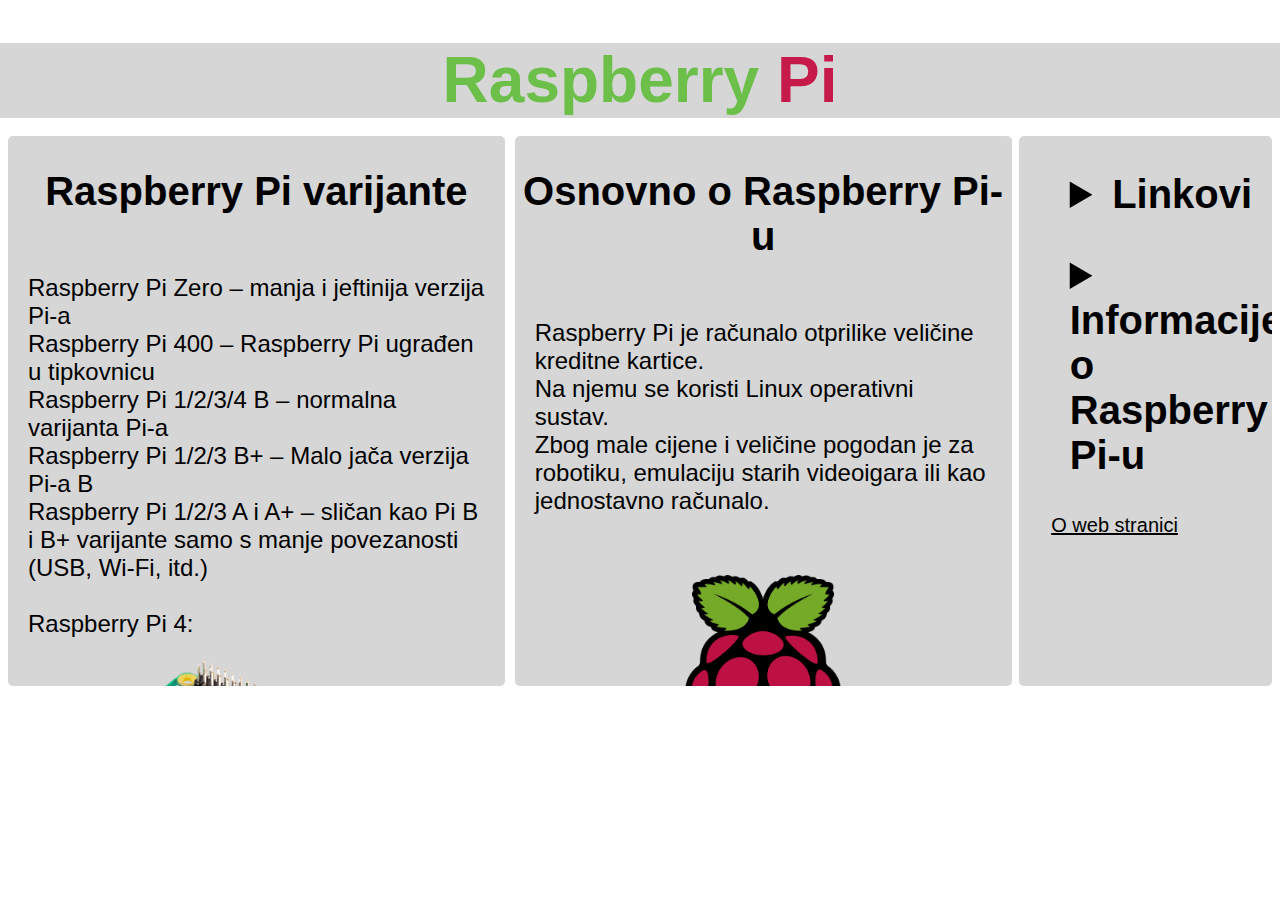
<file: index.html>
<!DOCTYPE html>
<html lang="en">
<head>
    <meta charset="utf-8">
    <title>Raspberry Pi - Glavna stranica</title>
	<link rel="stylesheet" type="text/css" href="ss.css">
	<link rel="icon" type="image/x-icon" href="images/logo.png">
    <script src="/script.js"></script>
</head>

<body>
    <header class=ribbon>
        <h1><b><mark class="green">Raspberry </mark><mark class="pink">Pi</mark></b></h1>
    </header>
    <br>
    <div style="margin-left: 0px;" class="news">
        <h2>Raspberry Pi varijante</h2>
        <h5>
            Raspberry Pi Zero – manja i jeftinija verzija Pi-a<br>
            Raspberry Pi 400 – Raspberry Pi ugrađen u tipkovnicu<br>
            Raspberry Pi 1/2/3/4 B – normalna varijanta Pi-a<br>
            Raspberry Pi 1/2/3 B+ – Malo jača verzija Pi-a B<br>
            Raspberry Pi 1/2/3 A i A+ – sličan kao Pi B i B+ varijante samo s manje povezanosti (USB, Wi-Fi, itd.)<br><br>
            Raspberry Pi 4:<br>
            <img style="max-height: 300px;" src="images/rpi4.png" alt="Raspberry Pi 4 photo"><br><br>
            Raspberry Pi Zero:<br>
            <img style="max-height: 300px;" src="images/rpizero.png" alt="Raspberry Pi Zero photo">          
        </h5>
    </div>
    <div class="news">
        <h2>Osnovno o Raspberry Pi-u</h2>
        <h5>
            Raspberry Pi je računalo otprilike veličine kreditne kartice. <br>
            Na njemu se koristi Linux operativni sustav. <br>
            Zbog male cijene i veličine pogodan je za robotiku, emulaciju starih videoigara ili kao jednostavno računalo. <br>
        </h5>
        <img id="jsklogo" src="images/logo.png" alt="Raspberry Pi logo">
    </div>
    <div id="links">
        <br> <br>
        <details>
            <summary>Linkovi</summary>
            <br>
            &emsp;&emsp;<a href="https://www.raspberrypi.com">Raspberry Pi službena web stranica</a> <br> <br>
            &emsp;&emsp;<a href="https://forums.raspberrypi.com/">Raspberry Pi forum</a> <br> <br>
            &emsp;&emsp;<a href="https://en.wikipedia.org/wiki/Raspberry_Pi">Raspberry Pi na Wikipediji</a> <br> <br>
            &emsp;&emsp;<a href="https://www.pi-top.com">Pi-top laptop</a> <br> <br>
            &emsp;&emsp;<a href="https://magpi.raspberrypi.com/">MagPi časopis</a> <br> <br>
        </details>
        <br> <br>
        <details>
            <summary>Informacije o Raspberry Pi-u</summary>
            <br>
            &emsp;&emsp;<a href="sites/info/povijest.html">Povijest</a> <br> <br>
            &emsp;&emsp;<a href="sites/info/projekti.html">Projekti</a> <br> <br>
            &emsp;&emsp;<a href="sites/info/zanimljivosti.html">Zanimljivosti</a> <br> <br>
        </details>
        <br> <br>
        &emsp;&emsp;<a href="sites/about.html">O web stranici</a> <br>&emsp;
    </div>
</body>
</html>
</file>
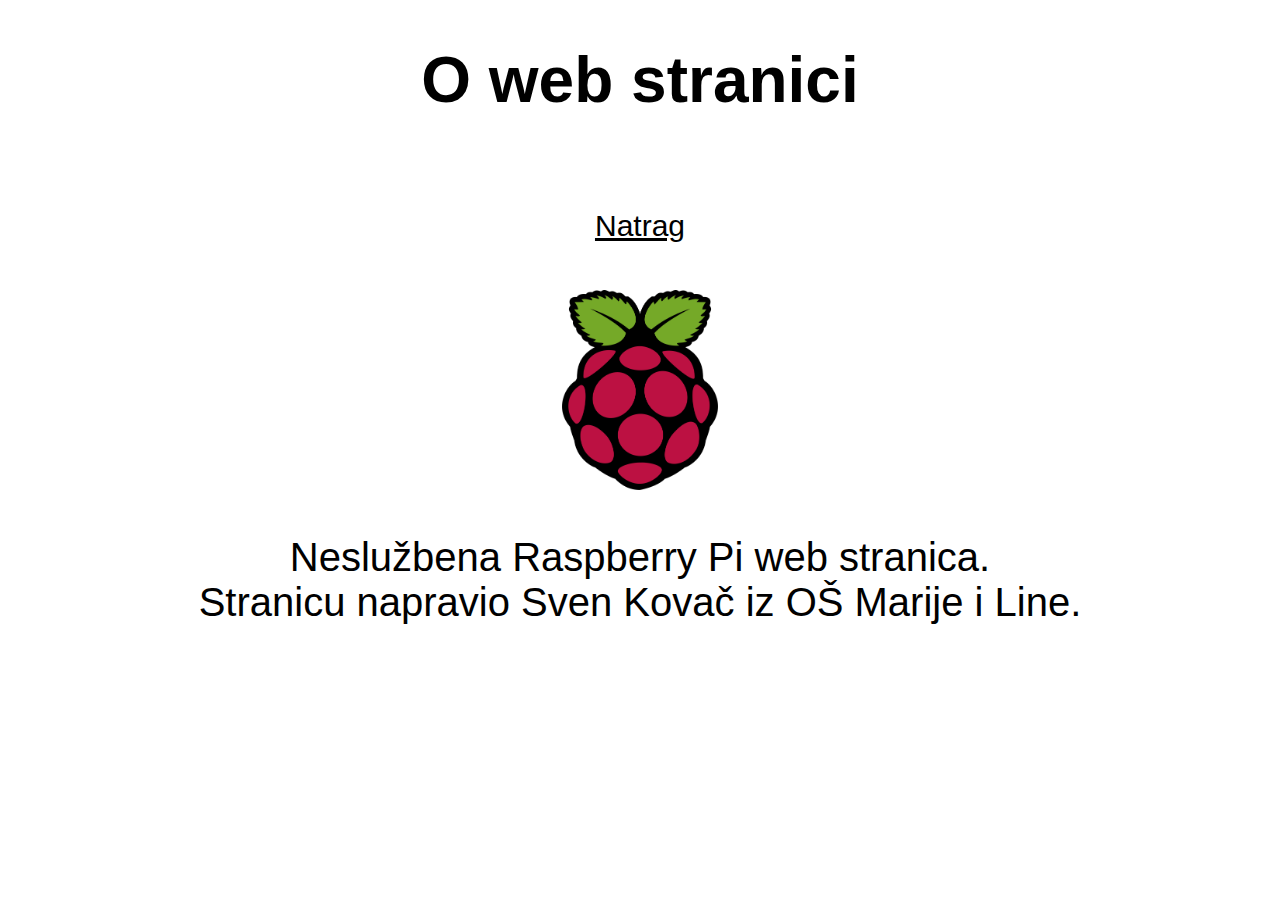
<file: sites/about.html>
<!DOCTYPE html>
<html lang="en">
<head>
    <meta charset="utf-8">
    <title>Raspberry Pi - O web stranici</title>
	<link rel="stylesheet" type="text/css" href="../ss.css">
	<link rel="icon" type="image/x-icon" href="../images/logo.png">
</head>
<body>
	<h1 id= "hsuhdr"><b>O web stranici</b></h1>
    <div id="about">
        <h3>
            <a style="font-size : 30px" href="../index.html">Natrag</a> <br> <br>
            <img id= "jsklogo" src="../images/logo.png" alt="Raspberry Pi logo"><br>
            Neslužbena Raspberry Pi web stranica.<br>
            Stranicu napravio Sven Kovač iz OŠ Marije i Line.<br>
        </h3>
    </div>
</body>
</html>
</file>
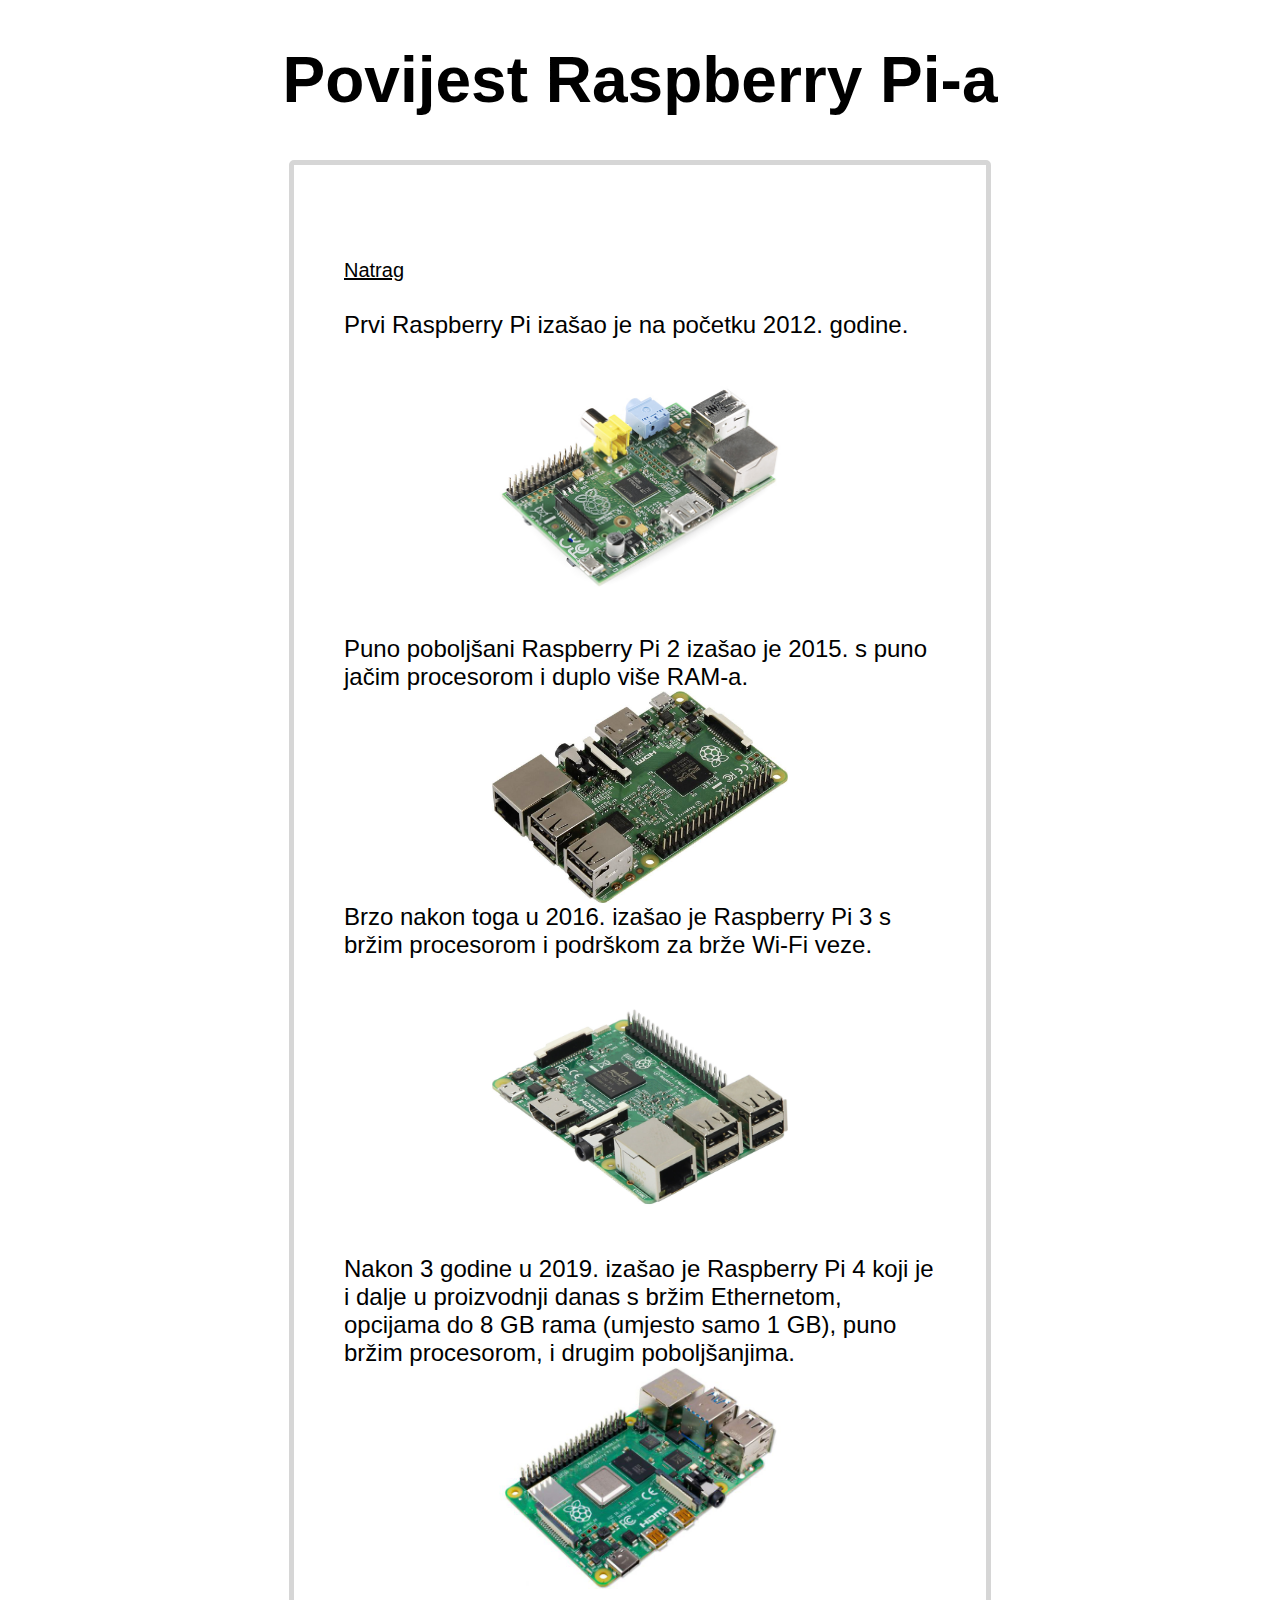
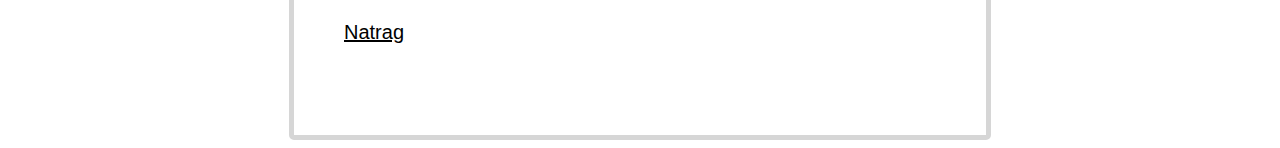
<file: sites/info/povijest.html>
<!DOCTYPE html>
<html lang="en">
<head>
    <meta charset="utf-8">
    <title>Raspberry Pi - Povijest</title>
	<link rel="stylesheet" type="text/css" href="../../ss.css">
	<link rel="icon" type="image/x-icon" href="../../images/logo.png">
    <script src="/script.js"></script>
</head>
<body>
	<h1 id= "hsuhdr"><b>Povijest Raspberry Pi-a</b></h1>	
    <div class="center">
        <h5>
        <a href="../../index.html">Natrag</a> <br> <br>
        Prvi Raspberry Pi izašao je na početku 2012. godine. <br>
        <img class="obsimg" src="../../images/info/povijest/rpi1.jpg">
        Puno poboljšani Raspberry Pi 2 izašao je 2015. s puno jačim procesorom i duplo više RAM-a. <br>
        <img class="obsimg" src="../../images/info/povijest/rpi2.jpg">
        Brzo nakon toga u 2016. izašao je Raspberry Pi 3 s bržim procesorom i podrškom za brže Wi-Fi veze. <br>
        <img class="obsimg" src="../../images/info/povijest/rpi3.jpg">
        Nakon 3 godine u 2019. izašao je Raspberry Pi 4 koji je i dalje u proizvodnji danas s bržim Ethernetom, 
        opcijama do 8 GB rama (umjesto samo 1 GB), puno bržim procesorom, i drugim poboljšanjima. <br>
        <img class="obsimg" src="../../images/info/povijest/rpi4.jpg">
        <br> <a href="../../index.html">Natrag</a>
        </h5>
    </div>
</body>
</html>
</file>
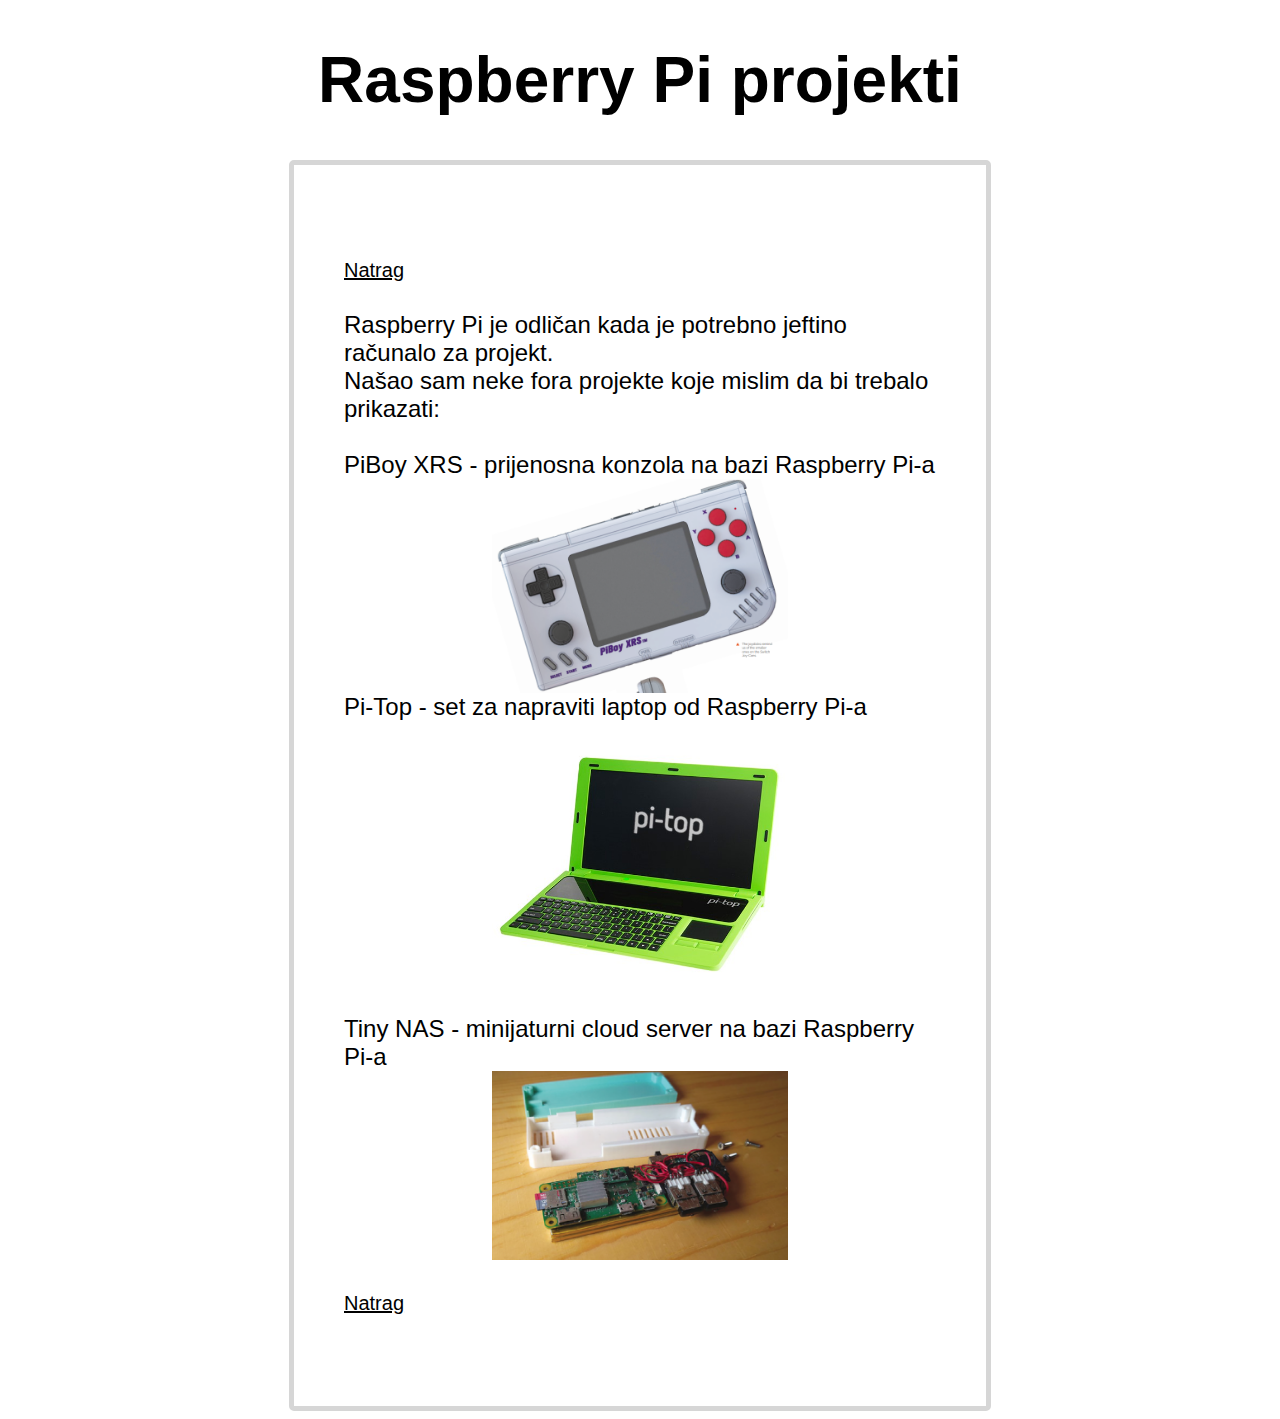
<file: sites/info/projekti.html>
<!DOCTYPE html>
<html lang="en">
<head>
    <meta charset="utf-8">
    <title>Raspberry Pi - Projekti</title>
	<link rel="stylesheet" type="text/css" href="../../ss.css">
	<link rel="icon" type="image/x-icon" href="../../images/logo.png">
    <script src="/script.js"></script>
</head>
<body>
	<h1 id= "hsuhdr"><b>Raspberry Pi projekti</b></h1>	
    <div class="center">
        <h5>
        <a href="../../index.html">Natrag</a> <br> <br>
        Raspberry Pi je odličan kada je potrebno jeftino računalo za projekt. <br>
        Našao sam neke fora projekte koje mislim da bi trebalo prikazati: <br> <br>
        PiBoy XRS - prijenosna konzola na bazi Raspberry Pi-a <br>
        <img class="obsimg" src="../../images/info/projekti/piboy.png">
        Pi-Top - set za napraviti laptop od Raspberry Pi-a <br>
        <img class="obsimg" src="../../images/info/projekti/pitop.jpg">
        Tiny NAS - minijaturni cloud server na bazi Raspberry Pi-a <br>
        <img class="obsimg" src="../../images/info/projekti/tinynas.png">
        <br> <a href="../../index.html">Natrag</a>
        </h5>
    </div>
</body>
</html>
</file>
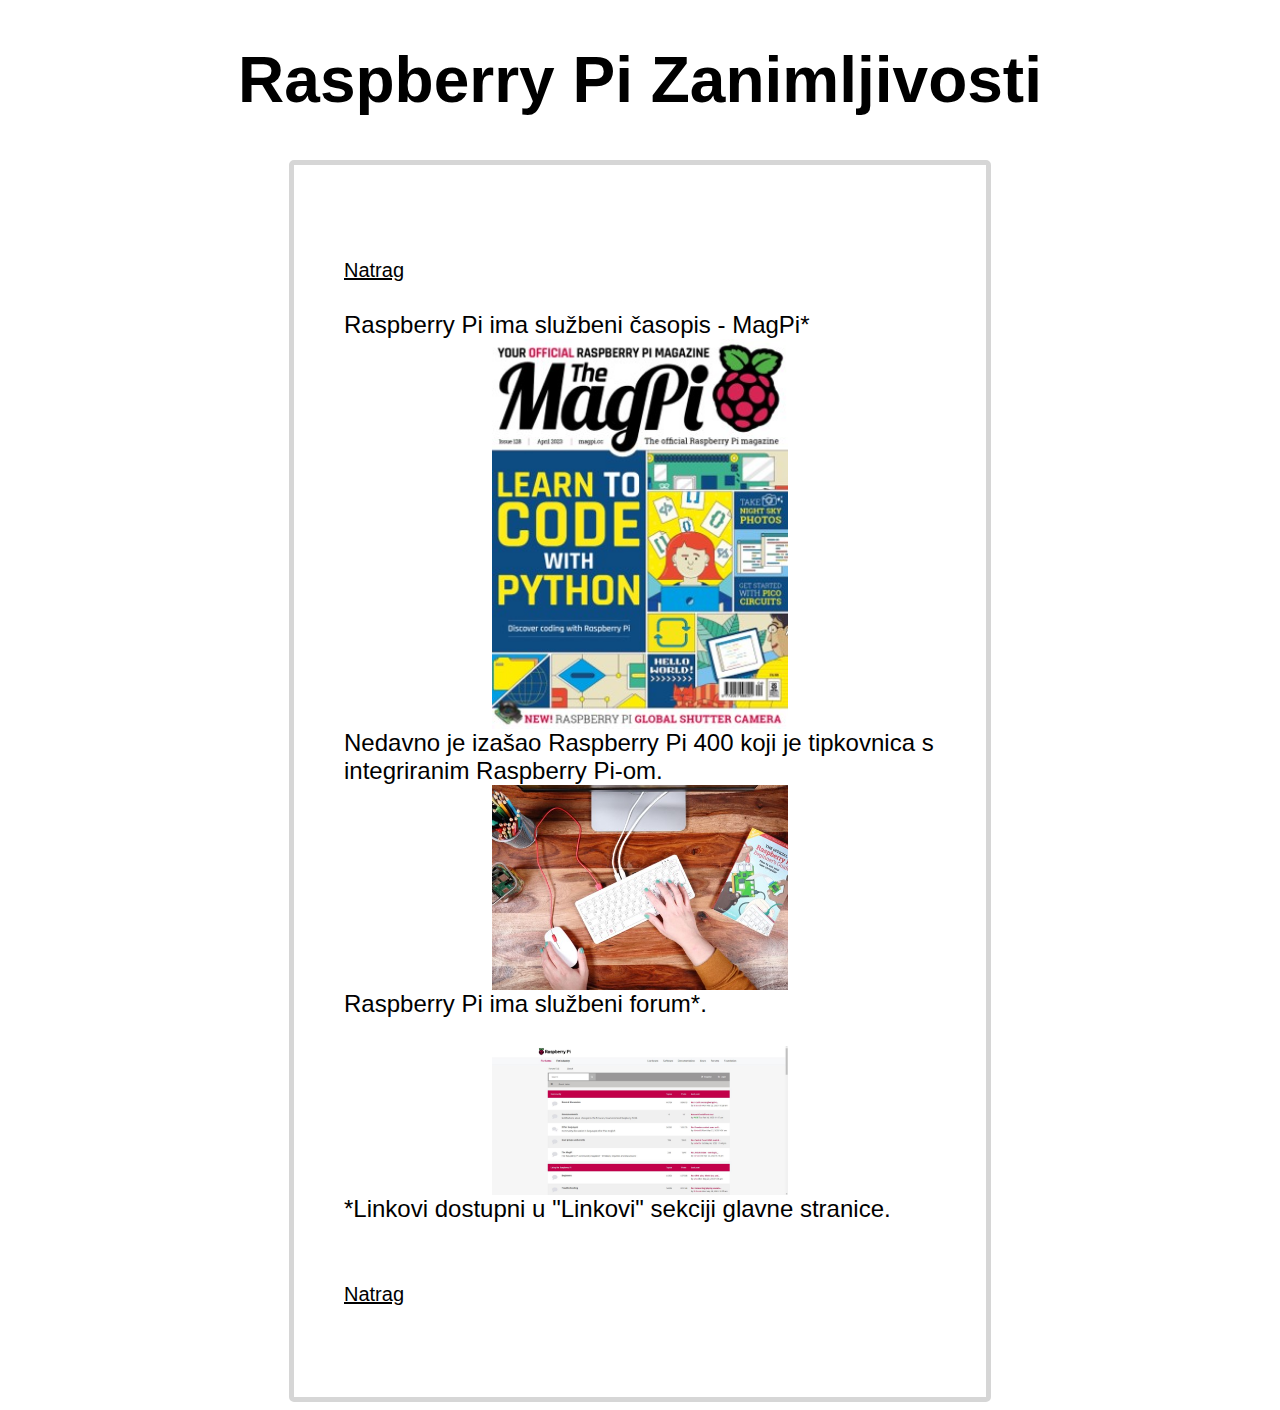
<file: sites/info/zanimljivosti.html>
<!DOCTYPE html>
<html lang="en">
<head>
    <meta charset="utf-8">
    <title>Raspberry Pi - Zanimljivosti</title>
	<link rel="stylesheet" type="text/css" href="../../ss.css">
	<link rel="icon" type="image/x-icon" href="../../images/logo.png">
    <script src="/script.js"></script>
</head>
<body>
	<h1 id= "hsuhdr"><b>Raspberry Pi Zanimljivosti</b></h1>	
    <div class="center">
        <h5>
        <a href="../../index.html">Natrag</a> <br> <br>
        Raspberry Pi ima službeni časopis - MagPi* <br>
        <img class="obsimg" src="../../images/info/zanimljivosti/magpi.jpg">
        Nedavno je izašao Raspberry Pi 400 koji je tipkovnica s integriranim Raspberry Pi-om. <br>
        <img class="obsimg" src="../../images/info/zanimljivosti/rpi400.jpg">
        Raspberry Pi ima službeni forum*. <br> <br>
        <img class="obsimg" src="../../images/info/zanimljivosti/forum.jpg">
        *Linkovi dostupni u "Linkovi" sekciji glavne stranice. <br>
        <br> <br> <a href="../../index.html">Natrag</a>
        </h5>
    </div>
</body>
</html>
</file>
<file: ss.css>
body {
    background-color: rgb(255, 255, 255);
    color: rgb(0, 0, 0);
    font-family: "Ubuntu", "Calibri Light", Tahoma, sans-serif;
}

p {
    font-size: 24px;
}

mark.green {
    color: #6CC04A;
    background: none;
}

mark.pink {
    color: #C51A4A;
    background: none;
}

summary {
    padding-left: 20%;
    font-size: 40px;
    text-align: left;
    font-weight: bold;
}

a {
    font-size: 20px;
    color: rgb(0, 0, 0);
    text-align: center;
}

h1 {
    font-size: 64px;
    text-align: center;
}

h2 {
    font-size: 40px;
    text-align: center;
}

h3 {
    font-size: 40px;
    text-align: center;
    font-weight: normal;
}

.news {
    background-color: rgb(214, 214, 214);
    overflow-x: hidden;
    overflow-y: auto;
    width: 39.3%;
    height: 550px;
    float: left;
    margin-left: 10px;
    border-radius: 5px;
}

#links {
    background-color: rgb(214, 214, 214);
    overflow-x: hidden;
    overflow-y: auto;
    width: 20%;
    height: 550px;
    float: right;
    border-radius: 5px;
}

#about {
    overflow-x: hidden;
    overflow-y: auto;
    width: auto;
    height: auto;
}

#jsklogo {
    max-height: 200px;
    max-width: 200px;
    margin-left: auto;
    margin-right: auto;
    display: block;
}

.ribbon {
    --p: 8px;
    background-color: rgb(214, 214, 214);
    height: 75px;
    padding: 0 var(--p);
    width: 100%;
    position: relative;
    right: var(--p);
}

#projimg {
    max-height: 150px;
    max-width: 512px;
    margin-left: auto;
    margin-right: 15px;
    display: block;
  }

#error {
    margin: auto;
    width: 30%;
    padding: 10px;
    border: 5px solid #ff0000;
    text-align: center;
    border-radius: 5px;
}

h4 {
    font-size: 32px;
    font-weight: bold;
    text-align: center;
    padding: 20px;
}

h5 {
    font-size: 24px;
    font-weight: normal;
    text-align: left;
    padding: 20px;
}

.obsimg {
    display: block;
    margin-left: auto;
    margin-right: auto;
    width: 50%;
}

.gitimg {
    display: block;
    margin-left: auto;
    margin-right: auto;
    width: 20%;
}

.center {
    margin: auto;
    width: 50%;
    border: 5px solid rgb(214, 214, 214);
    border-radius: 5px;
    padding: 30px;
    display: flex;
    justify-content: center;
}
</file>
